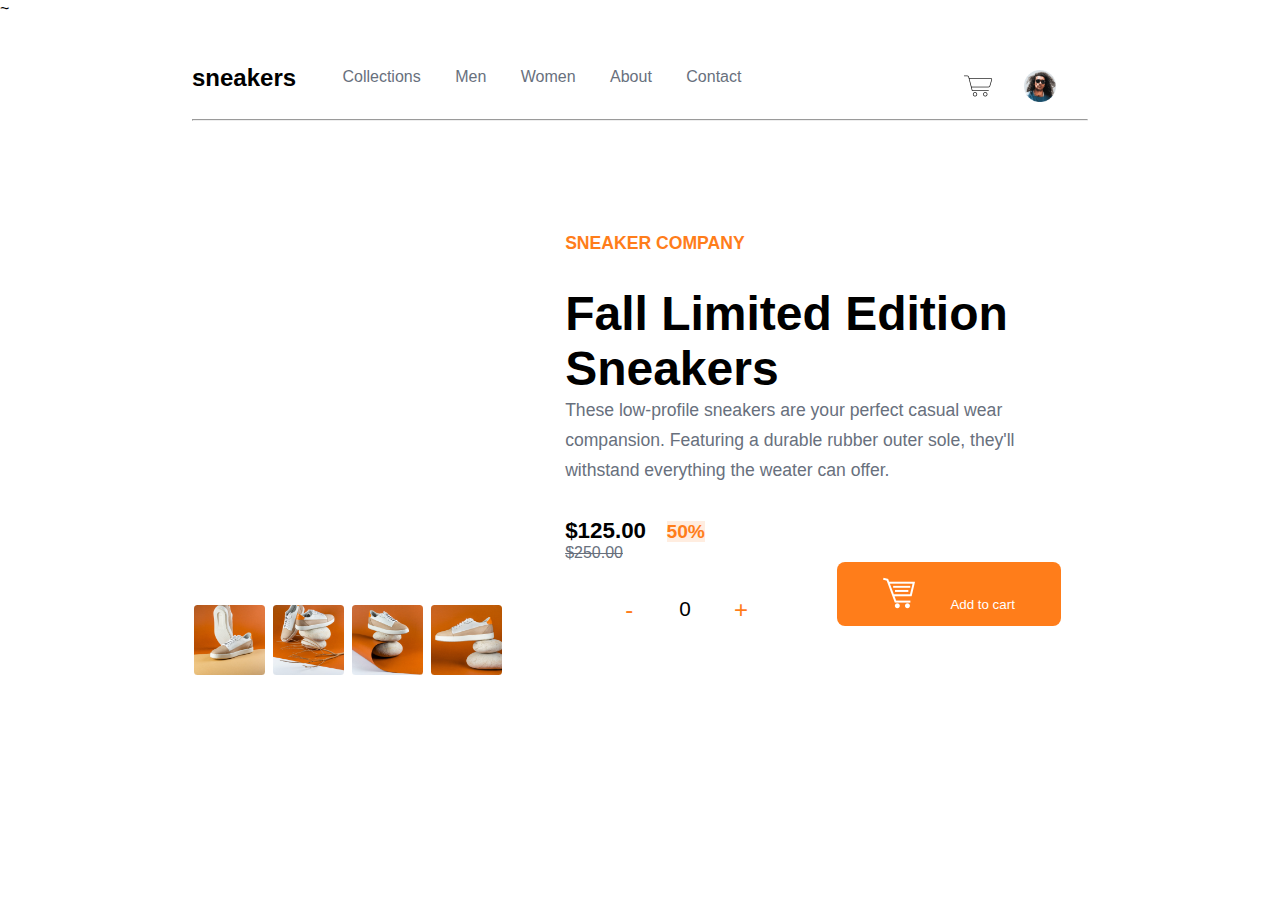
<file: index.html>
<!DOCTYPE html>
<html lang="en">

<head>
    <meta charset="UTF-8">
    <meta http-equiv="X-UA-Compatible" content="IE=edge">
    <link rel="stylesheet" href="new.css">
    <meta name="viewport" content="width=device-width, initial-scale=1.0">
    <title>temp_cart</title>
</head>~

<body>


    <div class="Main">
        <div class="Top_nav">
            <div class="left">
                <div class="logo">
                    <h2>sneakers</h2>
                </div>
                <div class="nav">
                    <div class="nav_list">
                        <ul>
                            <li><a href="#" class="nav-link">Collections</a></li>
                            <li><a href="#" class="nav-link">Men</a></li>
                            <li><a href="#" class="nav-link">Women</a></li>
                            <li><a href="#" class="nav-link">About</a></li>
                            <li><a href="#" class="nav-link">Contact </a></li>
                        </ul>
                    </div>
                </div>

            </div>
            <div class="right">
                <div id="pop-up" class="pop-up">
                    <div class="cart1">
                        <span>Cart</span>
                    </div>
                    <hr>
                    <div class="cont">
                        <div class="cont1">
                            <span><img src="image1.jpg"></span>
                        </div>
                        <div class="cont2">
                            <div class="about_cart">
                                <span>Autumn Limited Edition Sneakers</span>
                            </div>
                            <div class="Total_cost">
                                <span>$ 125.00 X </span><span class="cart_cnt1"></span><span> $ </span><span
                                    class="Cost"></span>
                            </div>
                        </div>
                    </div>
                </div>
                <span><img class="cart" src="cart.png"></span>
                <span class="cart_cnt"></span>
                <span><img class="avatar" src="avatar.png"></span>
            </div>
        </div>
        <hr>
        <div class="body_section">
            <div class="main">
                <div class="track">
                    <ul>
                        <li id="slide1" class="product"><img src="image1.jpg"></li>
                        <li id="slide2" class="product"><img src="image2.jpg"></li>
                        <li id="slide3" class="product"><img src="image3.jpg"></li>
                        <li id="slide4" class="product"><img src="image4.jpg"></li>
                    </ul>
                </div>
                <div class="slides">
                    <a class="slider" href="#slide1"><img src="image1.jpg"></a>
                    <a class="slider" href="#slide2"><img src="image2.jpg"></a>
                    <a class="slider" href="#slide3"><img src="image3.jpg"></a>
                    <a class="slider" href="#slide4"><img src="image4.jpg"></a>
                </div>
            </div>
            <div class="content">

                <div>
                    <p class="sneaker"> SNEAKER COMPANY</p>
                    <h2 class="con">Fall Limited Edition Sneakers</h2>
                    <p class="para">These low-profile sneakers are your perfect casual wear compansion.
                        Featuring a durable rubber outer sole, they'll withstand everything the weater can offer.
                    </p>
                    <div class="amount">
                        <span class="price"> $125.00</span>
                        <span class="discount">50%</span><br>
                        <span class="discounted_amount">$250.00</span>
                    </div>

                    <div class="btnarea">
                        <div class="buttons">
                            <button class="btncart1" onclick="dec()">-</button>

                            <p id="val">0</p>

                            <button class="btncart1" onclick="inc()">+</button>
                        </div>
                        <div>
                            <a href="#"><span><button class="btncart" onclick="cart()">
                                        <img class="cart" src="cart2.png"> <span>Add to cart</span></button></span></a>

                        </div>
                    </div>
                </div>
            </div>

        </div>


    </div>
    <script>
        inc = () => {
            var l = document.getElementById("val").innerText;
            l = Number(l);
            l++;
            document.getElementById("val").innerText = l;
        }
        dec = () => {
            var l = document.getElementById("val").innerText;
            l = Number(l);
            l--;
            if (l >= 0) {
                document.getElementById("val").innerText = l;
            }
            else {
                document.getElementById("val").innerText = "0";
            }
            
        }

        function carting() {
            var a = document.querySelector('#val').innerText;
            document.querySelector('.cart_cnt').innerText = a;
            document.querySelector('.cart_cnt1').innerText = a;
            var total = a * 125;
            document.querySelector(".Cost").innerText = total;
            console.log(total);
        }
        const cart = () => {
            var a = document.querySelector('#val').innerText;
            var p=document.querySelector('.pop-up');
            console.log(p);
            if (a == 0) {
                window.alert("cart is empty!");
            }
            else {
                carting();
                p.classList.toggle("show");

            }
        }



    </script>
</body>

</html>
</file>
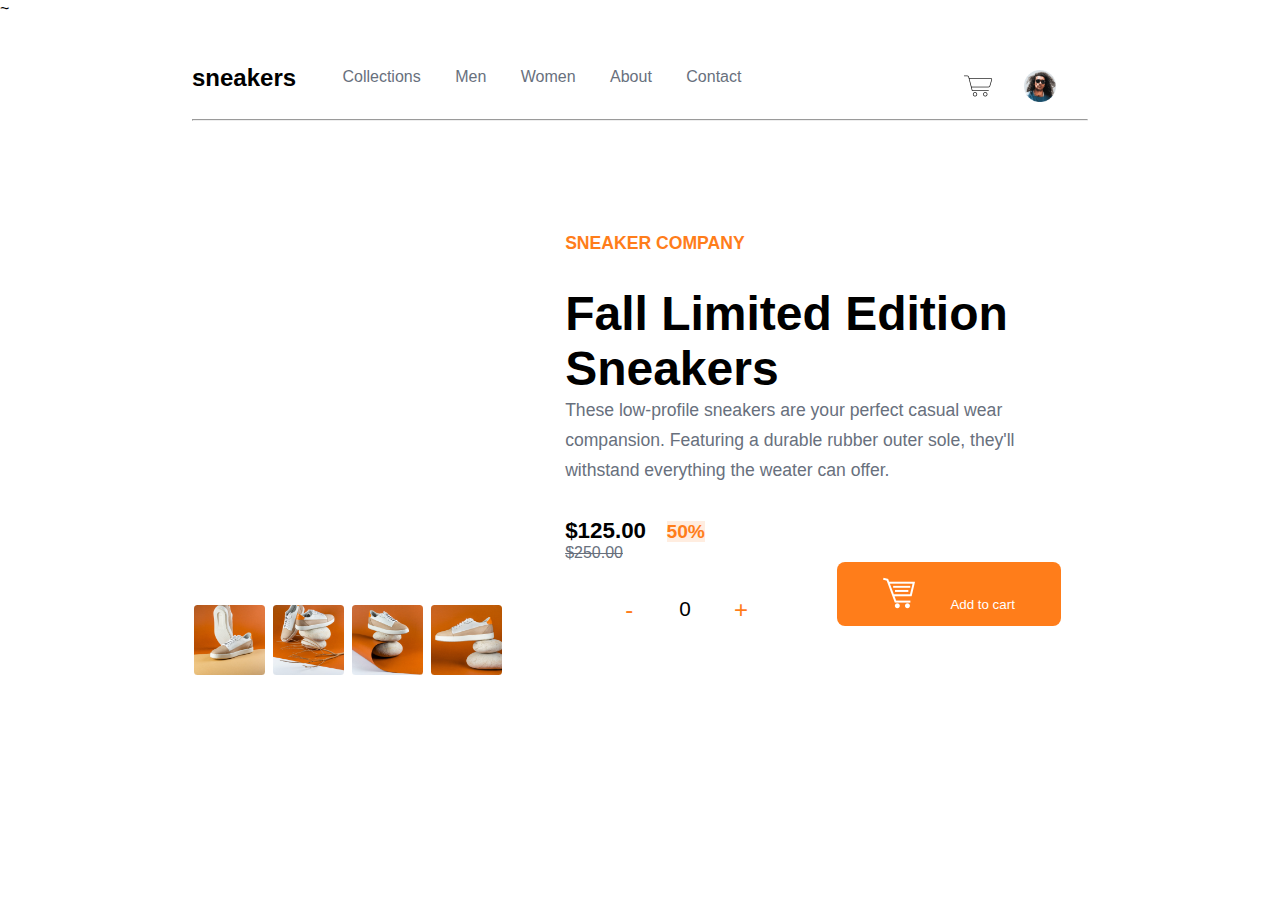
<file: new.html>
<!DOCTYPE html>
<html lang="en">

<head>
    <meta charset="UTF-8">
    <meta http-equiv="X-UA-Compatible" content="IE=edge">
    <link rel="stylesheet" href="new.css">
    <meta name="viewport" content="width=device-width, initial-scale=1.0">
    <title>temp_cart</title>
</head>~

<body>


    <div class="Main">
        <div class="Top_nav">
            <div class="left">
                <div class="logo">
                    <h2>sneakers</h2>
                </div>
                <div class="nav">
                    <div class="nav_list">
                        <ul>
                            <li><a href="#" class="nav-link">Collections</a></li>
                            <li><a href="#" class="nav-link">Men</a></li>
                            <li><a href="#" class="nav-link">Women</a></li>
                            <li><a href="#" class="nav-link">About</a></li>
                            <li><a href="#" class="nav-link">Contact </a></li>
                        </ul>
                    </div>
                </div>

            </div>
            <div class="right">
                <div id="pop-up" class="pop-up">
                    <div class="cart1">
                        <span>Cart</span>
                    </div>
                    <hr>
                    <div class="cont">
                        <div class="cont1">
                            <span><img src="image1.jpg"></span>
                        </div>
                        <div class="cont2">
                            <div class="about_cart">
                                <span>Autumn Limited Edition Sneakers</span>
                            </div>
                            <div class="Total_cost">
                                <span>$ 125.00 X </span><span class="cart_cnt1"></span><span> $ </span><span
                                    class="Cost"></span>
                            </div>
                        </div>
                    </div>
                </div>
                <span><img class="cart" src="cart.png"></span>
                <span class="cart_cnt"></span>
                <span><img class="avatar" src="avatar.png"></span>
            </div>
        </div>
        <hr>
        <div class="body_section">
            <div class="main">
                <div class="track">
                    <ul>
                        <li id="slide1" class="product"><img src="image1.jpg"></li>
                        <li id="slide2" class="product"><img src="image2.jpg"></li>
                        <li id="slide3" class="product"><img src="image3.jpg"></li>
                        <li id="slide4" class="product"><img src="image4.jpg"></li>
                    </ul>
                </div>
                <div class="slides">
                    <a class="slider" href="#slide1"><img src="image1.jpg"></a>
                    <a class="slider" href="#slide2"><img src="image2.jpg"></a>
                    <a class="slider" href="#slide3"><img src="image3.jpg"></a>
                    <a class="slider" href="#slide4"><img src="image4.jpg"></a>
                </div>
            </div>
            <div class="content">

                <div>
                    <p class="sneaker"> SNEAKER COMPANY</p>
                    <h2 class="con">Fall Limited Edition Sneakers</h2>
                    <p class="para">These low-profile sneakers are your perfect casual wear compansion.
                        Featuring a durable rubber outer sole, they'll withstand everything the weater can offer.
                    </p>
                    <div class="amount">
                        <span class="price"> $125.00</span>
                        <span class="discount">50%</span><br>
                        <span class="discounted_amount">$250.00</span>
                    </div>

                    <div class="btnarea">
                        <div class="buttons">
                            <button class="btncart1" onclick="dec()">-</button>

                            <p id="val">0</p>

                            <button class="btncart1" onclick="inc()">+</button>
                        </div>
                        <div>
                            <a href="#"><span><button class="btncart" onclick="cart()">
                                        <img class="cart" src="cart2.png"> <span>Add to cart</span></button></span></a>

                        </div>
                    </div>
                </div>
            </div>

        </div>


    </div>
    <script>
        inc = () => {
            var l = document.getElementById("val").innerText;
            l = Number(l);
            l++;
            document.getElementById("val").innerText = l;
        }
        dec = () => {
            var l = document.getElementById("val").innerText;
            l = Number(l);
            l--;
            if (l >= 0) {
                document.getElementById("val").innerText = l;
            }
            else {
                document.getElementById("val").innerText = "0";
            }
            
        }

        function carting() {
            var a = document.querySelector('#val').innerText;
            document.querySelector('.cart_cnt').innerText = a;
            document.querySelector('.cart_cnt1').innerText = a;
            var total = a * 125;
            document.querySelector(".Cost").innerText = total;
            console.log(total);
        }
        const cart = () => {
            var a = document.querySelector('#val').innerText;
            var p=document.querySelector('.pop-up');
            console.log(p);
            if (a == 0) {
                window.alert("cart is empty!");
            }
            else {
                carting();
                p.classList.toggle("show");

            }
        }



    </script>
</body>

</html>
</file>
<file: new.css>
body {
    padding: 0;
    margin: 0;
}

html,
body,
div,
ul,
li {
    margin: 0;
    padding: 0;
    border: 0;
    font-size: 100%;
    font: inherit;
    vertical-align: baseline;
    font-family: 'Roboto', sans-serif;
    font-weight: 100;
}

.Main {
    margin-left: 15%;
    margin-right: 15%;
    margin-top: 2%;
}

.Top_nav {
    display: flex;
    width: 100%;
}

.nav {
    height: 60px;
    position: relative;
    margin-left: 5%;
    width: 70%;
}

.nav li {
    display: inline-block;
    list-style: none;
    height: 60px;
    line-height: 60px;
    padding: 0 15px;
    margin-top: 0.2rem;
}

.nav-link{
    text-decoration: none;
    color: #68707d;
    font-size: 1rem;
    font-weight: 200;
}
.nav-link:hover{
    color: black;
    padding-bottom: 33px;
    border-bottom: 4px solid #d86e32;
}


.left {
    display: flex;
    width: 70%;
}

.right {
    display: flex;
    width: 30%;
    margin-top: 3%;
    justify-content: right;
}

.cart,
.avatar {
    height: 2rem;
    width: 2rem;
    margin-right: 2rem;
}

.body_section {
    display: flex;
    width: 100%;
    margin-top: 5rem;
}
.main {
    width: 100%;
}
.main .track ul{
    position: relative;
    list-style-type: none;
    padding: 0;
    height: 400px;
    width: 100%;
}
.main .track ul li {
    position: absolute;
    top: 0;
    left: 0;
    height: 400px;
    opacity: 0;   
    transition: opacity .7s ease;
}

.main .track ul li:first:clid{
    opacity: 1;
}
.main .track ul li img{
    width: 100%;
    height: 100%;
    object-fit: cover;
    border-radius: 5%;
}
.main .track ul li img:hover{
    transform: scale(1.1) ;
    width: 100%;
    border-radius: 5%;
}

.slides {
    margin-top: 0.2rem;
}
.slides img {
    width: 20.4%;
    border-radius: 5%;
}

.slides a {
    border: 2px solid #fff;
    height: 100px;
}
.main .track ul li:target{
    opacity: 1;
}
.slides a:hover {
    border: 2px soid yellow;
}
img {
    width: 100%;
}

.content {
    display: flex;
    width: 60%;
    padding: 0 3%;
    margin-top: 2rem;
}

.sneaker {
    color: #ff7d1a;
    font-weight: 600;
    font-size: 1.1rem;
    margin: 0;
    padding-bottom: 2rem;
}

.amount {
    margin-top: 2rem;
}

.buttons {
    display: flex;
    padding: 2rem;
}

.con {
    font-size: 3rem;
    margin: 0;
    padding-bottom: 1remSS;
}

.para {
    margin: 0;
    line-height: 1.7;
    font-size: 1.1rem;
    color: #68707d;
}

.price {
    font-size: 1.4rem;
    font-weight: 600;
}

.discount {
    color: #ff7d1a;
    margin-left: 1rem;
    font-size: 1.2rem;
    font-weight: 600;
    background-color: #ffede0;
}

.discounted_amount {
    font-size: 1rem;
    color: #68707d;
    text-decoration-line: line-through;
}

.btncart1 {
    width: 4rem;
    height: 2rem;
    font-size: 1.5rem;
    color: #ff7d1a;
    ;
    font-weight: bolder;
    background: transparent;
    border: none;
}

.buttons p {
    width: 3rem;
    text-align: center;
    vertical-align: middle;
    margin-top: 0.2rem;
    font-size: 1.3rem;

}

.btnarea {
    display: flex;

}

.btncart {
    width: 14rem;
    height: 4rem;
    margin-left: 2rem;
    text-align: center;
    vertical-align: middle;
    background: transparent;
    border: none;
    background-color: #ff7d1a;
    color: white;
    border-radius: 0.5rem;
}
.btncart:hover{
    background-color:#dd670dcc; 
}

.cbtn {
    display: flex;
    width: 50%;
}

.cart_cnt{
    color: red;
    font-size: 1em;
    margin-right: 3rem;
    margin-left: -3.1rem;
}
.cont  {
    display: flex;
    flex-direction: row;
    padding-top: 5%;
    margin: 0 4%;
}

.cont1{
    display: flex;
    flex-direction: row;
    flex: 1;
}
.cont2{
    display: inline-table;
    flex-direction: row;
    font-size: 1.3rem;
    line-height: 2.5;
    padding-left: 3%;
    
}
.cart1{
    height: 2rem;
    width: 2rem;
    padding-left: 1rem;
    padding-top: 1rem;
    font-size: 1.5rem;
}
.pop-up {
    margin: 11% -45%;
    border-radius: 5%;
    width: 160%;
    height: 16rem;
    box-shadow: -1px 2px 10px 10px #87c3c35c;
    display: none;
    visibility: hidden;
}
.show {
    margin: 11% -45%;
    border-radius: 5%;
    width: 160%;
    height: 16rem;
    box-shadow: -1px 2px 10px 10px #87c3c35c;
    opacity: 1;
    display: block;
    visibility: visible;
}
</file>
